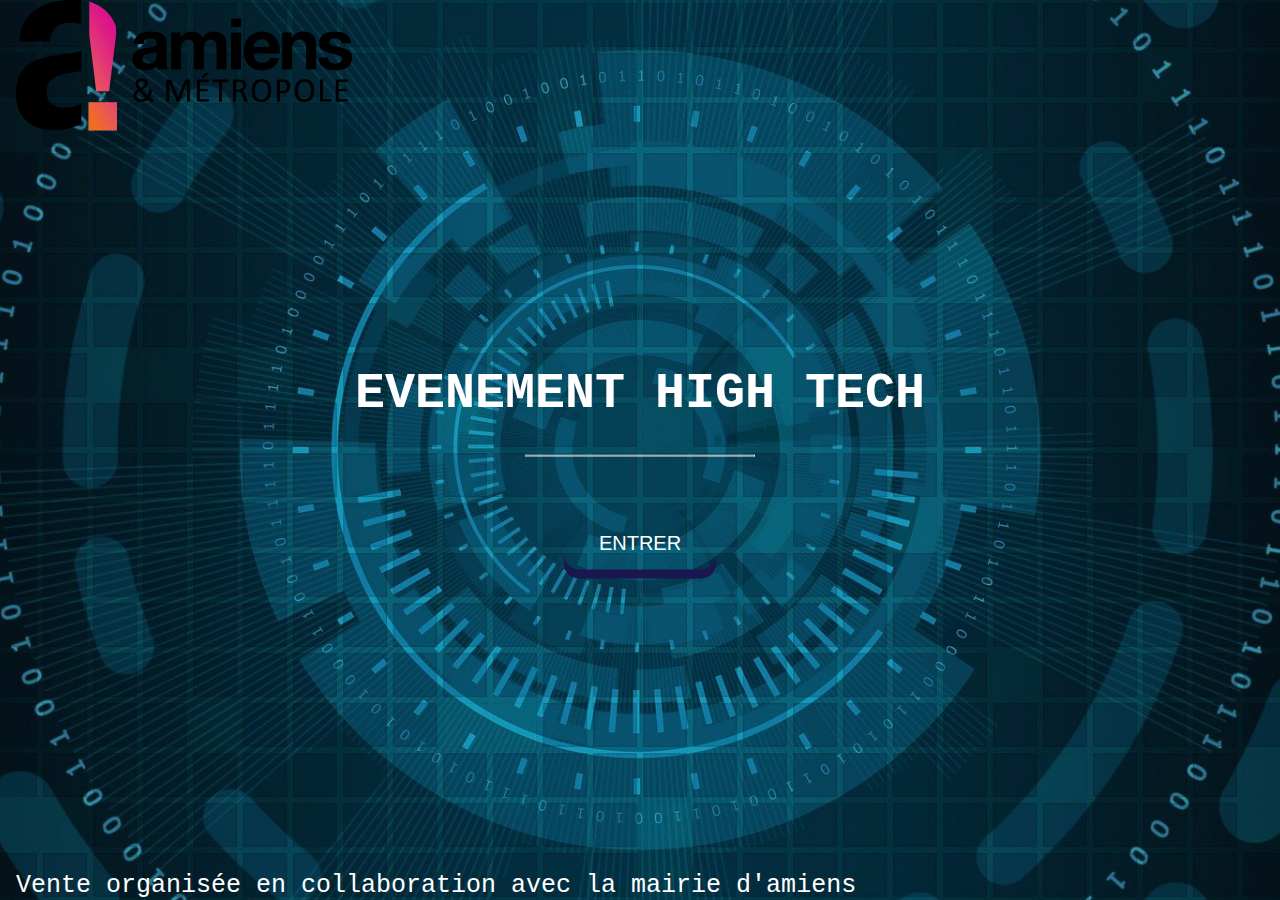
<file: index.html>
<!DOCTYPE html>
<html lang="fr">
    <head>
        <meta charset="UTF-8">
        <meta http-equiv="X-UA-Compatible" content="IE=edge">
        <meta name="viewport" content="width=device-width, initial-scale=1.0">
        <title>Vente organisée</title>
        
        <link rel="stylesheet" href="./assets//css/index.css">
        <link rel="icon" type="image/png" sizes="16x16" href="./assets/img/logo.png">

    </head>    
    <body >

        <div class="bgimg">
        <div class="topleft">
            <p><img src="./assets/img/logo.png" alt="logo de la ville d'amiens" class="logo"></p>
        </div>
        <div class="middle">
            <h1>EVENEMENT HIGH TECH</h1>
            <hr>
            <p id="demo"></p>

            

        <script>
        // Date à laquelle le compte a rebour doit s'arrêter 
        var countDownDate = new Date("jan 05, 2022 08:00:00").getTime();

        // Mise à jour du compte à rebour toutes les 1 seconde
        var x = setInterval(function() {

        // récuperer la date et l'heure d'aujourd'hui 
        var now = new Date().getTime();
            
        // Trouver la distance entre maintenant et la date du compte à rebours
        var distance = countDownDate - now;
            
        // Calculs de temps pour les jours, heures, minutes et secondes
        var days = Math.floor(distance / (1000 * 60 * 60 * 24));
        var hours = Math.floor((distance % (1000 * 60 * 60 * 24)) / (1000 * 60 * 60));
        var minutes = Math.floor((distance % (1000 * 60 * 60)) / (1000 * 60));
        var seconds = Math.floor((distance % (1000 * 60)) / 1000);
            
        // Affiche le résultat dans un élément avec id="demo"
        document.getElementById("demo").innerHTML = days + "j " + hours + "h "
        + minutes + "m " + seconds + "s ";
            
        // Si le compte à rebours est terminé, écrivez du texte
        if (distance < 0) {
            clearInterval(x);
            document.getElementById("demo").innerHTML = "EXPIRED";
        }
        }, 1000);
        </script>
        

        <a href="./accueil.html"><button class="button">ENTRER</button></a>



            </div>
            <div class="bottomleft">
                Vente organisée en collaboration avec la mairie d'amiens 
            </div>
            </div>

    </body>

    
    </html>
</file>
<file: assets/css/index.css>
body, html {
    height: 100%;
    margin: 0;
    }

    .bgimg {
    background-image: url('../img/index.jpeg');
    height: 100%;
    background-position: center;
    background-size: cover;
    position: relative;
    color: white;
    font-family: "Courier New", Courier, monospace;
    font-size: 25px;
    }

    .topleft {
    position: absolute;
    top: 0;
    left: 16px;
    }

    .bottomleft {
    position: absolute;
    bottom: 0;
    left: 16px;
    }

    .middle {
    position: absolute;
    top: 50%;
    left: 50%;
    transform: translate(-50%, -50%);
    text-align: center;
    }

    hr {
    margin: auto;
    width: 40%;
    }

    p {
    text-align: center;
    font-size: 60px;
    margin-top: 0px;
    }
    
        .button {
    padding: 15px 35px;
    font-size: 20px;
    text-align: center;
    cursor: pointer;
    outline: none;
    color: #fff;
    background-color: transparent;
    border: 5px;
    border-radius: 15px;
    box-shadow: 0 9px rgb(25, 22, 80);
    }

    .button:hover {background-color: #ccab17}

    .button:active {
    background-color: #eecf44;
    box-shadow: 0 5px rgb(26, 17, 17);
    transform: translateY(4px);
    }
</file>
